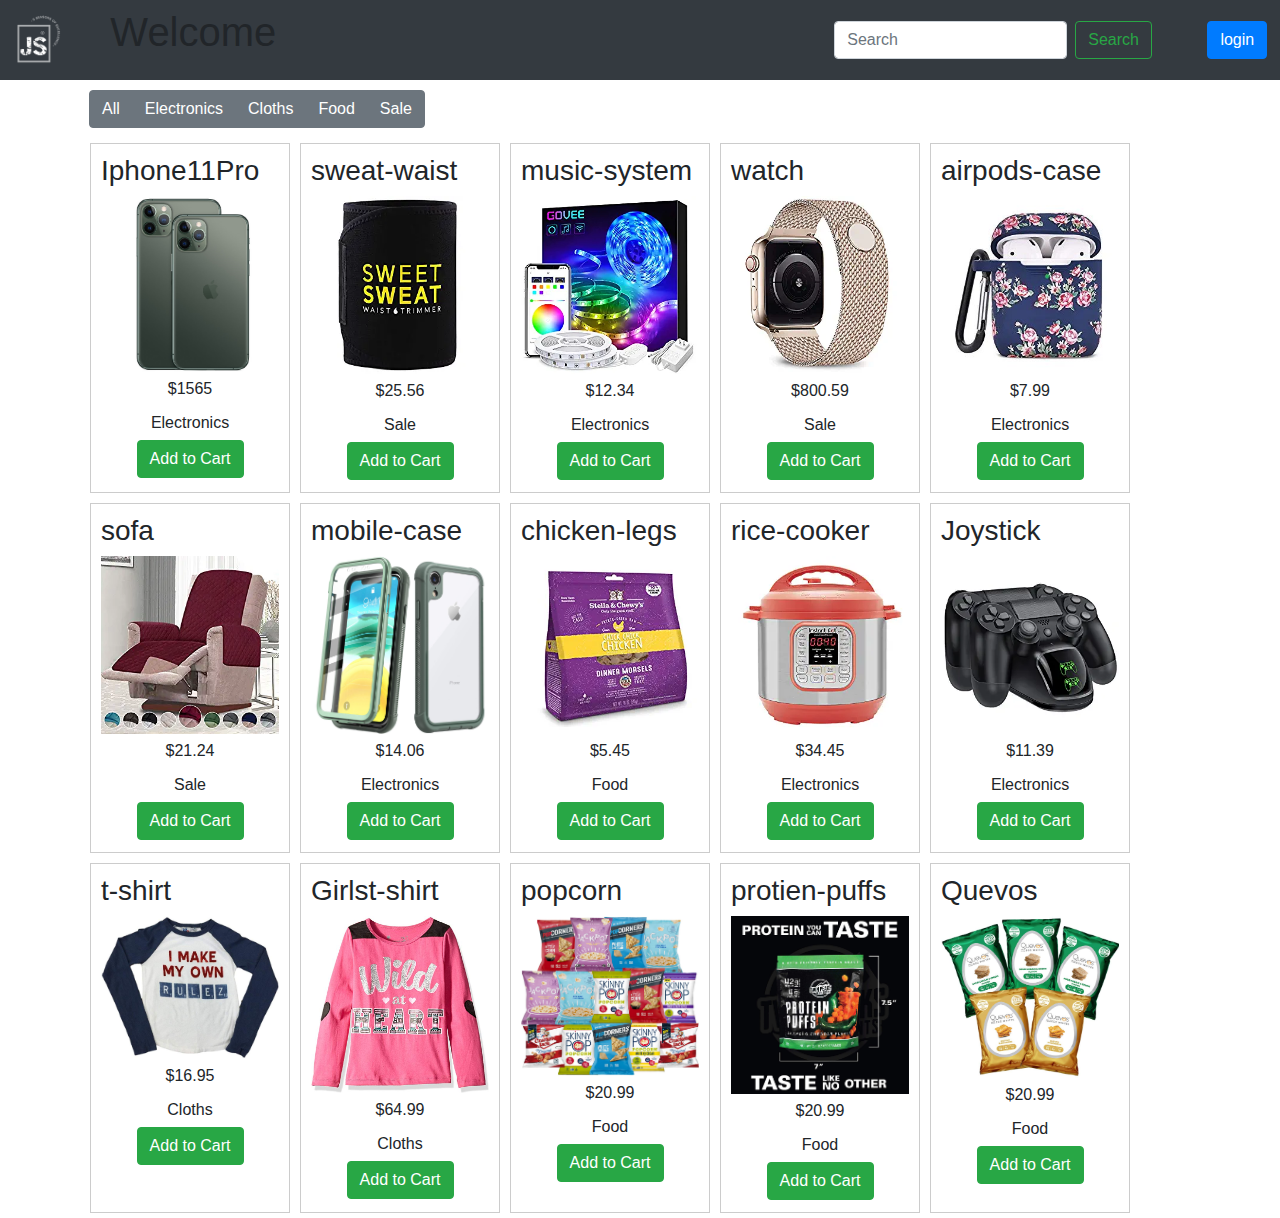
<file: index.html>
<!DOCTYPE html>
<html lang="en">

<head>
  <meta charset="UTF-8">
  <meta name="viewport" content="width=device-width, initial-scale=1.0">
  <meta http-equiv="X-UA-Compatible" content="ie=edge">
  <link rel="stylesheet" href="style/shopping.css">
  <link rel="stylesheet" href="https://stackpath.bootstrapcdn.com/bootstrap/4.4.1/css/bootstrap.min.css"
    integrity="sha384-Vkoo8x4CGsO3+Hhxv8T/Q5PaXtkKtu6ug5TOeNV6gBiFeWPGFN9MuhOf23Q9Ifjh" crossorigin="anonymous">
    <link rel="stylesheet" href="https://cdnjs.cloudflare.com/ajax/libs/font-awesome/4.7.0/css/font-awesome.min.css">
  <title>Welcome</title>
</head>

<body>
  <nav class="navbar sticky-top navbar-expand-lg navbar-dark bg-dark">
    <a class="navbar-brand" href="#">
      <img src="Asserts/logo.png" alt="logo">
    </a>
    <h1>&nbsp; &nbsp;<label type="text" name="" id="welcomeTxt"> Welcome </label>&nbsp;&nbsp;</h1>
    <form class="form-inline" id="searchForm">
      <input class="form-control mr-sm-2" type="search" onkeyup="searchProduct(this)" placeholder="Search"
        aria-label="Search">
      <button class="btn btn-outline-success my-2 my-sm-0" type="submit">Search</button>
    </form>

    <div id="shoppingCart" onclick="openCart()">
      <span id="shoppingCartNum" class="p1 fa-stack fa-5x has-badge" data-count="">
        <i class="p2 fa fa-circle fa-stack-2x"></i>
        <i class="p3 fa fa-shopping-cart fa-stack-1x fa-inverse" data-count="6"></i>
      </span>
    </div>
    <button type="button" class="btn btn-primary" data-toggle="modal" id="mainLoginBtn" data-target="#exampleModal">
      login
    </button>
  </nav>

  <!-- Modal -->
  <div class="modal fade" id="exampleModal" tabindex="-1" role="dialog" aria-labelledby="exampleModalLabel"
    aria-hidden="true">
    <div class="modal-dialog" role="document">
      <div class="modal-content">
        <div class="modal-header">
          <h5 class="modal-title" id="exampleModalLabel">Login</h5>
          <button type="button" class="close" data-dismiss="modal" aria-label="Close">
            <span aria-hidden="true">&times;</span>
          </button>
        </div>
        <div class="modal-body">
          <label class="logoutlable" id="logoutlable">User Jay</label>
          <form action="" id="loginForm">
            <label>UserName :&nbsp;</label><input type="text" id="UserName" value="jay" /><br>
            <label>Password &nbsp;&nbsp;:&nbsp;</label><input type="password" id="password" value="Chethu@143" />
          </form>
        </div>
        <div class="modal-footer">
          <button type="button" class="btn btn-secondary" data-dismiss="modal">Close</button>
          <button type="button" id="loginbtn" class="btn btn-success" onclick="loginUser()">Login</button>
        </div>
      </div>
    </div>
  </div>
  <!-- Modal -->
  <div class="modal fade" id="productOnClick" tabindex="-1" role="dialog" aria-labelledby="exampleModalLabel"
    aria-hidden="true">
    <div class="modal-dialog" role="document">
      <div class="modal-content">
        <div class="modal-header">
          <h5 class="modal-title">Product</h5>
          <button type="button" class="close" data-dismiss="modal" aria-label="Close">
            <span aria-hidden="true">&times;</span>
          </button>
        </div>
        <div class="modal-body" id="productsModel">

        </div>
        <div class="modal-footer" id="modelFooter">
          <button type="button" class="btn btn-secondary" data-dismiss="modal">Close</button>
        </div>
      </div>
    </div>
  </div>



  <div class="container" >
   
    <div class="btn-toolbar filterBtn" role="toolbar" aria-label="Toolbar with button groups">
      <div class="btn-group mr-2" role="group" aria-label="First group">
        <button type="button" onclick="filter('All')"  class="btn btn-secondary">All</button>
        <button type="button" onclick="filter('Electronics')" class="btn btn-secondary">Electronics</button>
        <button type="button" onclick="filter('Cloths')" class="btn btn-secondary">Cloths</button>
        <button type="button" onclick="filter('Food')" class="btn btn-secondary">Food</button>
        <button type="button" onclick="filter('Sale')" class="btn btn-secondary">Sale</button>
      </div>
   </div>
    <!-- Products items -->
    <div id="productsContainer">

    </div>
  </div>
  <script src="https://code.jquery.com/jquery-3.4.1.slim.min.js"
    integrity="sha384-J6qa4849blE2+poT4WnyKhv5vZF5SrPo0iEjwBvKU7imGFAV0wwj1yYfoRSJoZ+n" crossorigin="anonymous">
  </script>
  <script src="https://cdn.jsdelivr.net/npm/popper.js@1.16.0/dist/umd/popper.min.js"
    integrity="sha384-Q6E9RHvbIyZFJoft+2mJbHaEWldlvI9IOYy5n3zV9zzTtmI3UksdQRVvoxMfooAo" crossorigin="anonymous">
  </script>
  <script src="https://stackpath.bootstrapcdn.com/bootstrap/4.4.1/js/bootstrap.min.js"
    integrity="sha384-wfSDF2E50Y2D1uUdj0O3uMBJnjuUD4Ih7YwaYd1iqfktj0Uod8GCExl3Og8ifwB6" crossorigin="anonymous">
  </script>
  <script src="js/shopping.js"></script>
</body>

</html>
</file>
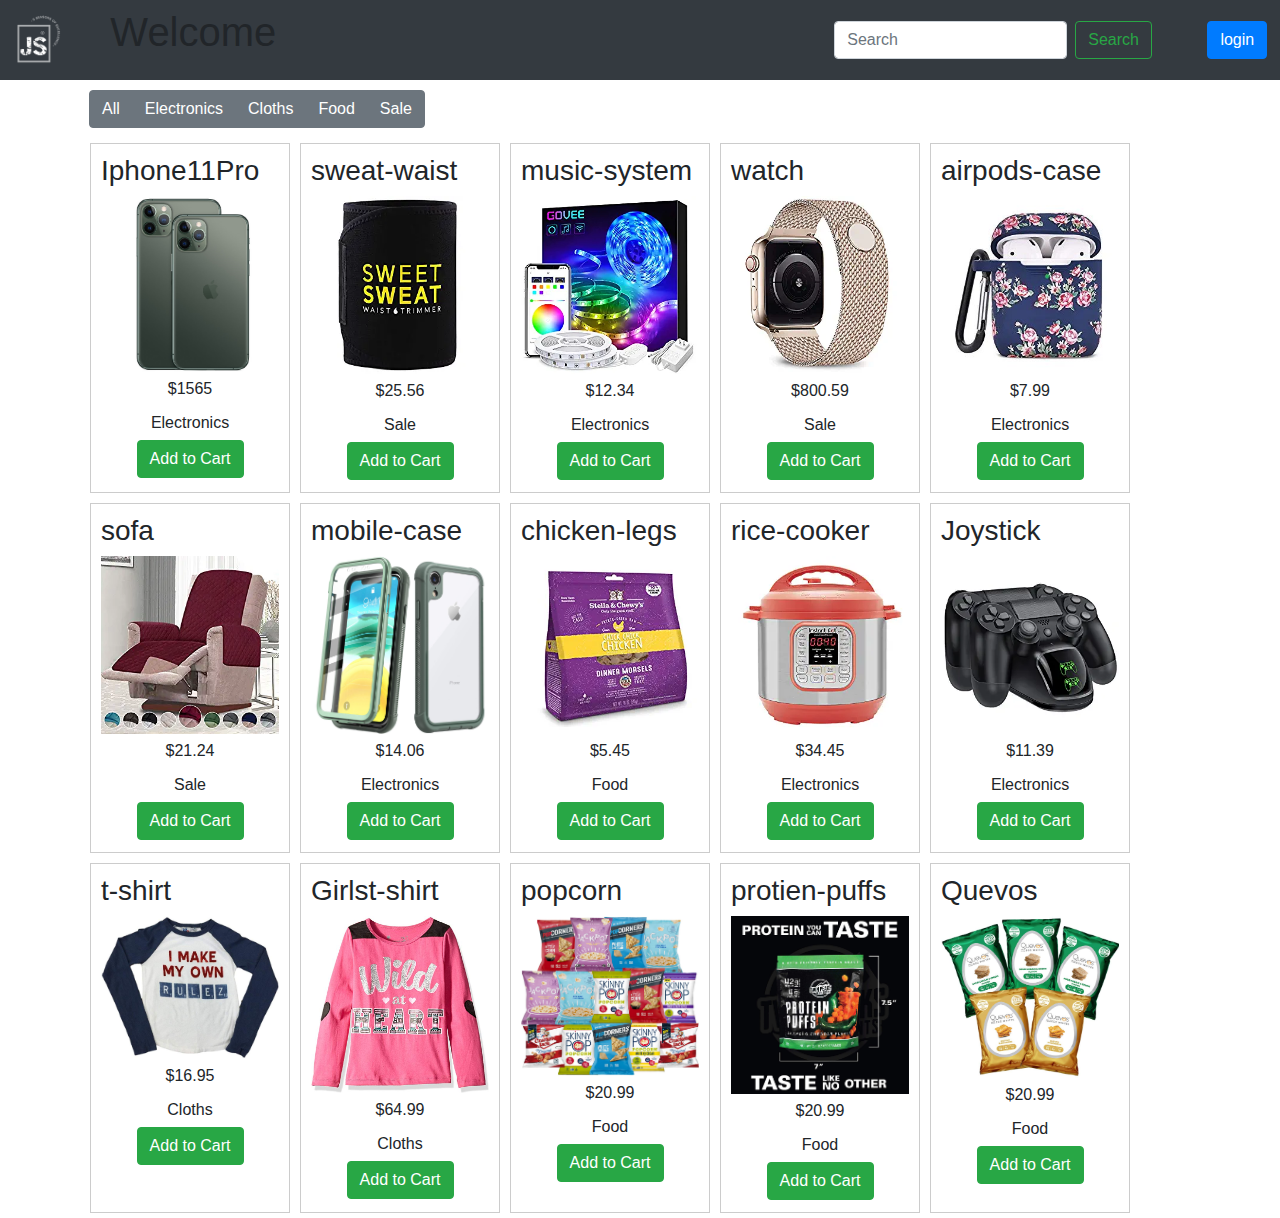
<file: Home.html>
<!DOCTYPE html>
<html lang="en">

<head>
  <meta charset="UTF-8">
  <meta name="viewport" content="width=device-width, initial-scale=1.0">
  <meta http-equiv="X-UA-Compatible" content="ie=edge">
  <link rel="stylesheet" href="style/shopping.css">
  <link rel="stylesheet" href="https://stackpath.bootstrapcdn.com/bootstrap/4.4.1/css/bootstrap.min.css"
    integrity="sha384-Vkoo8x4CGsO3+Hhxv8T/Q5PaXtkKtu6ug5TOeNV6gBiFeWPGFN9MuhOf23Q9Ifjh" crossorigin="anonymous">
    <link rel="stylesheet" href="https://cdnjs.cloudflare.com/ajax/libs/font-awesome/4.7.0/css/font-awesome.min.css">
  <title>Welcome</title>
</head>

<body>
  <nav class="navbar sticky-top navbar-expand-lg navbar-dark bg-dark">
    <a class="navbar-brand" href="#">
      <img src="Asserts/logo.png" alt="logo">
    </a>
    <h1>&nbsp; &nbsp;<label type="text" name="" id="welcomeTxt"> Welcome </label>&nbsp;&nbsp;</h1>
    <form class="form-inline" id="searchForm">
      <input class="form-control mr-sm-2" type="search" onkeyup="searchProduct(this)" placeholder="Search"
        aria-label="Search">
      <button class="btn btn-outline-success my-2 my-sm-0" type="submit">Search</button>
    </form>

    <div id="shoppingCart" onclick="openCart()">
      <span id="shoppingCartNum" class="p1 fa-stack fa-5x has-badge" data-count="">
        <i class="p2 fa fa-circle fa-stack-2x"></i>
        <i class="p3 fa fa-shopping-cart fa-stack-1x fa-inverse" data-count="6"></i>
      </span>
    </div>
    <button type="button" class="btn btn-primary" data-toggle="modal" id="mainLoginBtn" data-target="#exampleModal">
      login
    </button>
  </nav>

  <!-- Modal -->
  <div class="modal fade" id="exampleModal" tabindex="-1" role="dialog" aria-labelledby="exampleModalLabel"
    aria-hidden="true">
    <div class="modal-dialog" role="document">
      <div class="modal-content">
        <div class="modal-header">
          <h5 class="modal-title" id="exampleModalLabel">Login</h5>
          <button type="button" class="close" data-dismiss="modal" aria-label="Close">
            <span aria-hidden="true">&times;</span>
          </button>
        </div>
        <div class="modal-body">
          <label class="logoutlable" id="logoutlable">User Jay</label>
          <form action="" id="loginForm">
            <label>UserName :&nbsp;</label><input type="text" id="UserName" value="jay" /><br>
            <label>Password &nbsp;&nbsp;:&nbsp;</label><input type="password" id="password" value="Chethu@143" />
          </form>
        </div>
        <div class="modal-footer">
          <button type="button" class="btn btn-secondary" data-dismiss="modal">Close</button>
          <button type="button" id="loginbtn" class="btn btn-success" onclick="loginUser()">Login</button>
        </div>
      </div>
    </div>
  </div>
  <!-- Modal -->
  <div class="modal fade" id="productOnClick" tabindex="-1" role="dialog" aria-labelledby="exampleModalLabel"
    aria-hidden="true">
    <div class="modal-dialog" role="document">
      <div class="modal-content">
        <div class="modal-header">
          <h5 class="modal-title">Product</h5>
          <button type="button" class="close" data-dismiss="modal" aria-label="Close">
            <span aria-hidden="true">&times;</span>
          </button>
        </div>
        <div class="modal-body" id="productsModel">

        </div>
        <div class="modal-footer" id="modelFooter">
          <button type="button" class="btn btn-secondary" data-dismiss="modal">Close</button>
        </div>
      </div>
    </div>
  </div>



  <div class="container" >
   
    <div class="btn-toolbar filterBtn" role="toolbar" aria-label="Toolbar with button groups">
      <div class="btn-group mr-2" role="group" aria-label="First group">
        <button type="button" onclick="filter('All')"  class="btn btn-secondary">All</button>
        <button type="button" onclick="filter('Electronics')" class="btn btn-secondary">Electronics</button>
        <button type="button" onclick="filter('Cloths')" class="btn btn-secondary">Cloths</button>
        <button type="button" onclick="filter('Food')" class="btn btn-secondary">Food</button>
        <button type="button" onclick="filter('Sale')" class="btn btn-secondary">Sale</button>
      </div>
   </div>
    <!-- Products items -->
    <div id="productsContainer">

    </div>
  </div>
  <script src="https://code.jquery.com/jquery-3.4.1.slim.min.js"
    integrity="sha384-J6qa4849blE2+poT4WnyKhv5vZF5SrPo0iEjwBvKU7imGFAV0wwj1yYfoRSJoZ+n" crossorigin="anonymous">
  </script>
  <script src="https://cdn.jsdelivr.net/npm/popper.js@1.16.0/dist/umd/popper.min.js"
    integrity="sha384-Q6E9RHvbIyZFJoft+2mJbHaEWldlvI9IOYy5n3zV9zzTtmI3UksdQRVvoxMfooAo" crossorigin="anonymous">
  </script>
  <script src="https://stackpath.bootstrapcdn.com/bootstrap/4.4.1/js/bootstrap.min.js"
    integrity="sha384-wfSDF2E50Y2D1uUdj0O3uMBJnjuUD4Ih7YwaYd1iqfktj0Uod8GCExl3Og8ifwB6" crossorigin="anonymous">
  </script>
  <script src="js/shopping.js"></script>
</body>

</html>
</file>
<file: style/shopping.css>
nav>a>img {
    width: 45px;
}

#searchForm {
    position: absolute;
    right: 10%;
}

#mainLoginBtn {
    position: absolute;
    right: 1%;
}

.logoutlable {
    display: none;
}

div.product {
    margin: 5px;
    border: 1px solid #ccc;
    float: left;
    width: 200px;
    height: 350px;
    padding: 10px;
}

div.product:hover {
    border: 1px solid #777;
}

div.product img {
    width: 100%;
    height: auto;
}

div.desc {
    padding: 5px;
    text-align: center;
}

.cartbtn {
    margin-left: 20%;
}

.productImg {
    width: 70%;
}

/* carticon */
.fa-5x {
    font-size: 2.1em !important;
}

#shoppingCart .fa-stack[data-count]:after{
    position:absolute;
    right:0%;
    top:1%;
    content: attr(data-count);
    font-size:30%;
    padding:.6em;
    border-radius:50%;
    line-height:.8em;
    color: white;
    background:rgba(255,0,0,.85);
    text-align:center;
    min-width: 1em;
    font-weight:bold;
  }
  
  #shoppingCart{
      display: none;
  }

  .filterBtn{
      padding:10px 10px 10px 4px;
  }
  .cartProduct{
    border: 1px solid black;
  }
  .cartImg{
      width: 100px;
      height: 80px; 
  }
</file>
